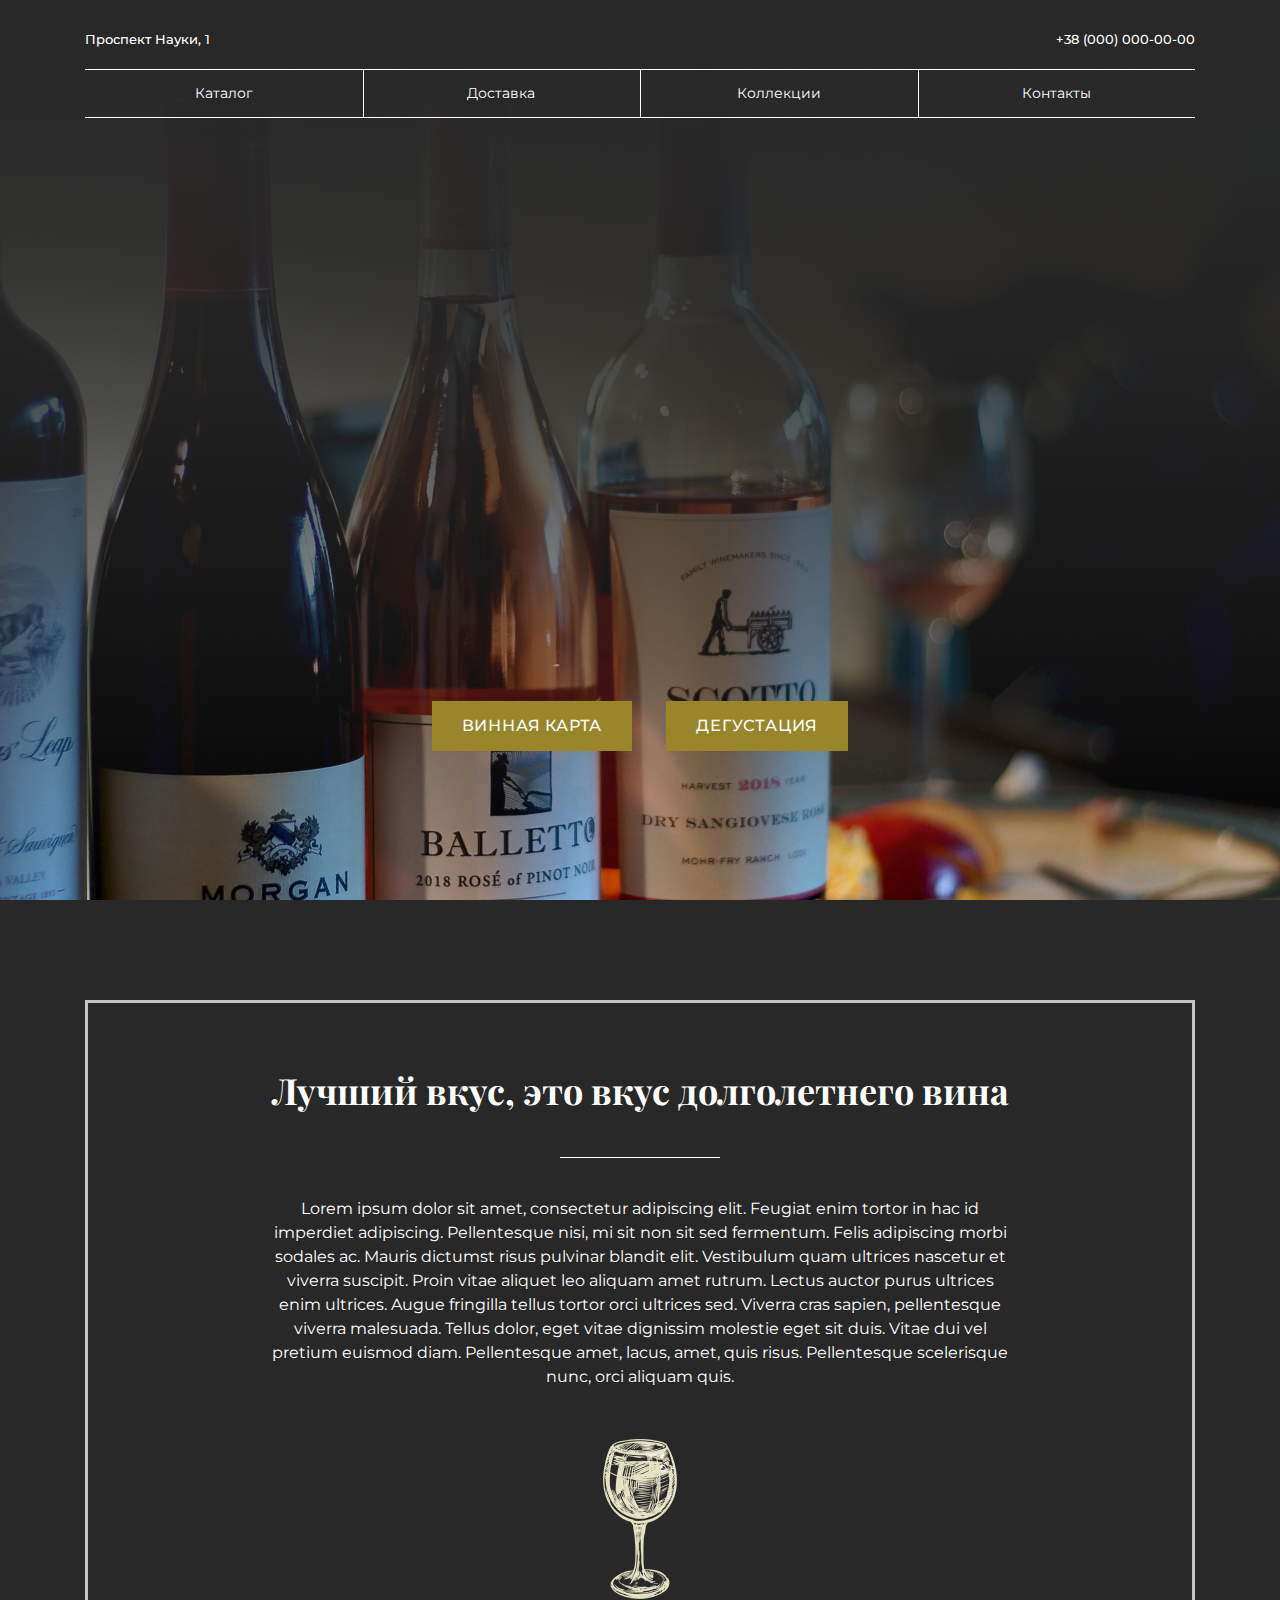
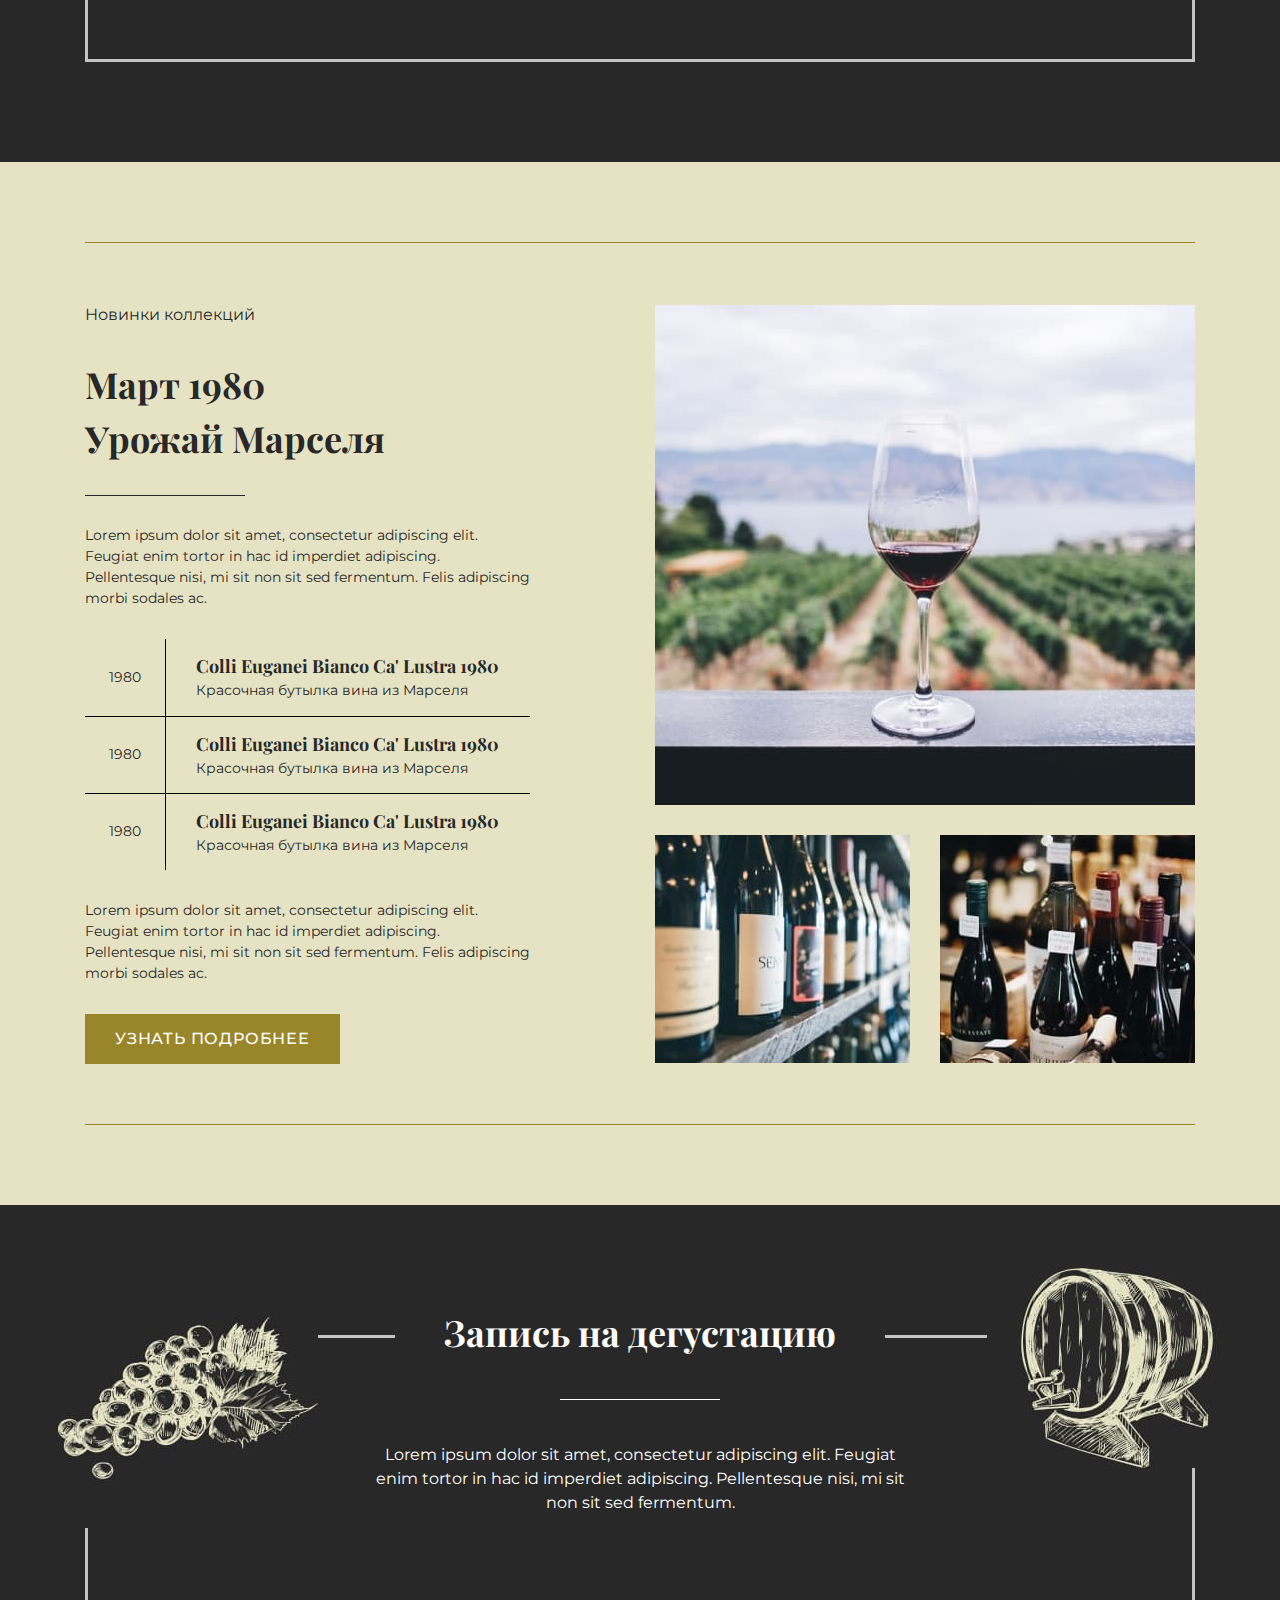
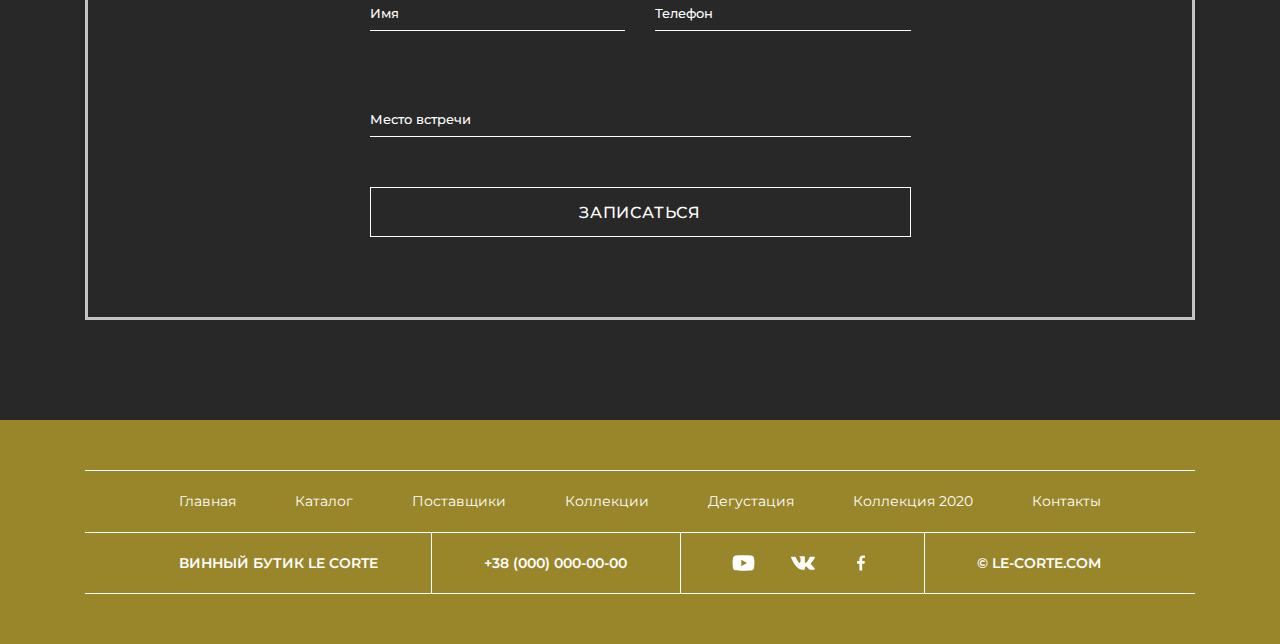
<file: index.html>
<!DOCTYPE html>
<html lang="en">
  <head>
    <meta charset="UTF-8" />
    <meta http-equiv="X-UA-Compatible" content="IE=edge" />
    <meta name="viewport" content="width=device-width, initial-scale=1.0" />
    <link rel="preconnect" href="https://fonts.googleapis.com" />
    <link rel="preconnect" href="https://fonts.gstatic.com" crossorigin />
    <link
      href="https://fonts.googleapis.com/css2?family=Montserrat:wght@400;500;600&family=Playfair+Display:wght@700&display=swap"
      rel="stylesheet"
    />
    <!-- Нормалайзер из конспекта Саши Репеты -->
    <link
      rel="stylesheet"
      href="https://cdnjs.cloudflare.com/ajax/libs/modern-normalize/1.0.0/modern-normalize.min.css"
    />
    <link rel="stylesheet" href="css/main.min.css" />
    <title>Vine store</title>
  </head>
  <body>
    <section class="hero">
      <h1 class="visually-hidden">Винная карта и дегустация</h1>
      <div class="container">
        <header>
          <ul class="header-contacts__list">
            <li class="header-contacts__item">
              <address class="header-contacts__address">
                <a href="" class="header-contacts__link">Проспект Науки, 1</a>
              </address>
            </li>
            <li class="header-contacts__item">
              <a href="tel:+380000000000" class="header-contacts__link">+38 (000) 000-00-00</a>
            </li>
          </ul>

          <nav class="navigation">
            <ul class="navigation__list">
              <li class="navigation__item">
                <a href="" class="navigation__link">Каталог</a>
              </li>

              <li class="navigation__item">
                <a href="" class="navigation__link">Доставка</a>
              </li>

              <li class="navigation__item">
                <a href="" class="navigation__link">Коллекции</a>
              </li>

              <li class="navigation__item">
                <a href="" class="navigation__link">Контакты</a>
              </li>
            </ul>
          </nav>
        </header>
        <div class="hero__buttons">
          <button class="button hero__button">винная карта</button>
          <button class="button hero__button">дегустация</button>
        </div>
      </div>
    </section>

    <main>
      <section class="section facts">
        <div class="container facts__container">
          <h2 class="facts__title title">Лучший вкус, это вкус долголетнего вина</h2>
          <p class="facts__text text">
            Lorem ipsum dolor sit amet, consectetur adipiscing elit. Feugiat enim tortor in hac id
            imperdiet adipiscing. Pellentesque nisi, mi sit non sit sed fermentum. Felis adipiscing
            morbi sodales ac. Mauris dictumst risus pulvinar blandit elit. Vestibulum quam ultrices
            nascetur et viverra suscipit. Proin vitae aliquet leo aliquam amet rutrum. Lectus auctor
            purus ultrices enim ultrices. Augue fringilla tellus tortor orci ultrices sed. Viverra
            cras sapien, pellentesque viverra malesuada. Tellus dolor, eget vitae dignissim molestie
            eget sit duis. Vitae dui vel pretium euismod diam. Pellentesque amet, lacus, amet, quis
            risus. Pellentesque scelerisque nunc, orci aliquam quis.
          </p>
          <img
            class="facts__img"
            srcset="./img/bokal.png 1x, ./img/bokal@2x.png 2x"
            src="./img/bokal.png"
            alt="Изображение бокала"
            width="160"
            height="160"
          />
        </div>
      </section>

      <section class="section section--light">
        <div class="container novelties">
          <div class="novelties__info">
            <h3 class="novelties__pretitle">Новинки коллекций</h3>
            <h2 class="title novelties__title">
              Март 1980 <br />
              Урожай Марселя
            </h2>
            <p class="novelties__text text">
              Lorem ipsum dolor sit amet, consectetur adipiscing elit. Feugiat enim tortor in hac id
              imperdiet adipiscing. Pellentesque nisi, mi sit non sit sed fermentum. Felis
              adipiscing morbi sodales ac.
            </p>

            <table class="novelties__table table">
              <tr class="table__row">
                <td class="table__year">1980</td>
                <td class="table__info">
                  <h3 class="table__title">Colli Euganei Bianco Ca' Lustra 1980</h3>
                  <p class="table__content">Красочная бутылка вина из Марселя</p>
                </td>
              </tr>

              <tr class="table__row">
                <td class="table__year">1980</td>
                <td class="table__info">
                  <h3 class="table__title">Colli Euganei Bianco Ca' Lustra 1980</h3>
                  <p class="table__content">Красочная бутылка вина из Марселя</p>
                </td>
              </tr>

              <tr class="table__row">
                <td class="table__year">1980</td>
                <td class="table__info">
                  <h3 class="table__title">Colli Euganei Bianco Ca' Lustra 1980</h3>
                  <p class="table__content">Красочная бутылка вина из Марселя</p>
                </td>
              </tr>
            </table>

            <p class="novelties__text text">
              Lorem ipsum dolor sit amet, consectetur adipiscing elit. Feugiat enim tortor in hac id
              imperdiet adipiscing. Pellentesque nisi, mi sit non sit sed fermentum. Felis
              adipiscing morbi sodales ac.
            </p>

            <button class="button">узнать подробнее</button>
          </div>
          <ul class="novelties__gallery gallery">
            <li class="gallery__item gallery__item--big">
              <img
                class="gallery__img"
                srcset="./img/foto-01.jpg 1x, ./img/foto-01@2x.jpg 2x"
                src="./img/foto-01.jpg"
                alt="Бокал вина"
                width="540"
                height="500"
              />
            </li>
            <li class="gallery__item">
              <img
                class="gallery__img"
                srcset="./img/foto-02.jpg 1x, ./img/foto-02@2x.jpg 2x"
                src="./img/foto-02.jpg"
                alt="Витрина с бутылками вина"
                width="255"
                height="228"
              />
            </li>
            <li class="gallery__item">
              <img
                class="gallery__img"
                srcset="./img/foto-03.jpg 1x, ./img/foto-03@2x.jpg 2x"
                src="./img/foto-03.jpg"
                alt="Бутылки вина на хранении в подвале"
                width="255"
                height="228"
              />
            </li>
          </ul>
        </div>
      </section>

      <section class="section enroll">
        <div class="container enroll__container">
          <h2 class="enroll__title title">Запись на дегустацию</h2>
          <div class="enroll__wrapper">
            <p class="enroll__text text">
              Lorem ipsum dolor sit amet, consectetur adipiscing elit. Feugiat enim tortor in hac id
              imperdiet adipiscing. Pellentesque nisi, mi sit non sit sed fermentum.
            </p>

            <form class="enroll__form form" action="" autocomplete="off" novalidate>
              <ul class="form__list list">
                <li class="list__item">
                  <label class="form__label">
                    <input
                      class="form__input"
                      type="text"
                      name="username"
                      placeholder="Иванов Иван"
                    />
                    <span class="form__custom-label">Имя</span>
                  </label>
                </li>
                <li class="list__item">
                  <label class="form__label">
                    <input
                      class="form__input"
                      type="tel"
                      name="phone"
                      placeholder="+380000000000"
                      maxlength="13"
                    />
                    <span class="form__custom-label">Телефон</span>
                  </label>
                </li>
              </ul>

              <label class="form__label form__label--margin">
                <input
                  class="form__input"
                  type="text"
                  name="adress"
                  placeholder="Бутик на проспекте Науки, 1"
                />
                <span class="form__custom-label">Место встречи</span>
              </label>
              <button class="button button--dark">записаться</button>
            </form>
          </div>
          <img
            class="enroll__img enroll__img--vine-grape"
            srcset="./img/vine-grape.jpg 1x, ./img/vine-grape@2x.png 2x"
            src="./img/vine-grape.png"
            alt="Изображение виноградной лозы"
            width="260"
            height="260"
          />
          <img
            class="enroll__img enroll__img--vine-barrel"
            srcset="./img/vine-barrel.jpg 1x, ./img/vine-barrel@2x.png 2x"
            src="./img/vine-barrel.png"
            alt="Изображение виноградной бочки"
            width="260"
            height="200"
          />
        </div>
      </section>
    </main>
    <footer class="footer">
      <div class="container footer__container">
        <div class="footer__wrapper">
          <ul class="footer__menu menu-container">
            <li class="footer__item"><a href="" class="footer__link">Главная</a></li>
            <li class="footer__item"><a href="" class="footer__link">Каталог</a></li>
            <li class="footer__item"><a href="" class="footer__link">Поставщики</a></li>
            <li class="footer__item"><a href="" class="footer__link">Коллекции</a></li>
            <li class="footer__item"><a href="" class="footer__link">Дегустация</a></li>
            <li class="footer__item"><a href="" class="footer__link">Коллекция 2020</a></li>
            <li class="footer__item"><a href="" class="footer__link">Контакты</a></li>
          </ul>
        </div>
        <div class="footer__wrapper footer__wrapper--bottom">
          <ul class="contacts menu-container">
            <li class="contacts__item">
              <a href="" class="contacts__link">винный бутик LE CORTE</a>
            </li>
            <li class="contacts__item">
              <a href="tel:+380000000000" class="contacts__link">+38 (000) 000-00-00</a>
            </li>
            <li class="contacts__item">
              <ul class="social">
                <li class="social__item">
                  <a href="" class="social__link">
                    <svg class="social__icon" width="23" height="16">
                      <use href="./img/icons.svg#youtube-icon"></use>
                    </svg>
                  </a>
                </li>
                <li class="social__item">
                  <a href="" class="social__link">
                    <svg class="social__icon" width="24" height="14">
                      <use href="./img/icons.svg#vk-icon"></use>
                    </svg>
                  </a>
                </li>
                <li class="social__item">
                  <a href="" class="social__link">
                    <svg class="social__icon" width="20" height="20">
                      <use href="./img/icons.svg#fb-icon"></use>
                    </svg>
                  </a>
                </li>
              </ul>
            </li>
            <li class="contacts__item"><a href="" class="contacts__link">© le-corte.com</a></li>
          </ul>
        </div>
      </div>
    </footer>
  </body>
</html>
</file>
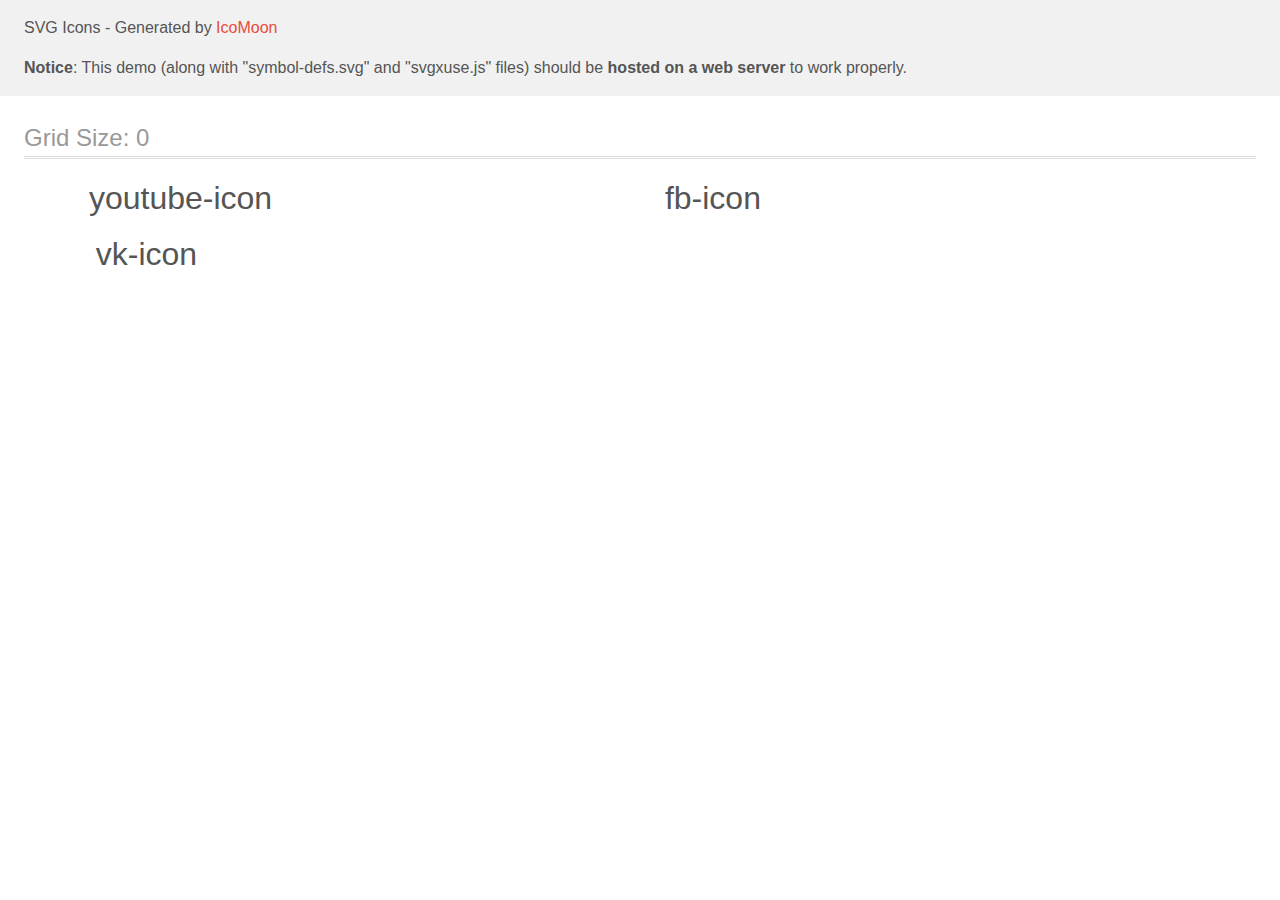
<file: img/icomoon/demo-external-svg.html>
<!doctype html>
<html>
<head>
    <title>IcoMoon - SVG Icons</title>
    <meta charset="utf-8">
    <meta name="viewport" content="width=device-width, initial-scale=1">
    <link rel="stylesheet" href="demo-files/demo.css">
    <link rel="stylesheet" href="style.css">
</head>
<body>
<header class="bgc1 clearfix">
<div class="mhl">
    <p>SVG Icons - Generated by <a href="https://icomoon.io/app">IcoMoon</a></p><p><strong>Notice</strong>: This demo (along with "symbol-defs.svg" and "svgxuse.js" files) should be <b>hosted on a web server</b> to work properly.</p>
</div>
</header>
    <div class="clearfix mhl ptl">
        <h1 class="mvm mtn fgc1">Grid Size: 0</h1>
        <div class="glyph fs1">
            <div class="clearfix pbs">
                <svg class="icon youtube-icon"><use xlink:href="symbol-defs.svg#youtube-icon"></use></svg><span class="name"> youtube-icon</span>
            </div>
        </div>
        <div class="glyph fs1">
            <div class="clearfix pbs">
                <svg class="icon fb-icon"><use xlink:href="symbol-defs.svg#fb-icon"></use></svg><span class="name"> fb-icon</span>
            </div>
        </div>
        <div class="glyph fs1">
            <div class="clearfix pbs">
                <svg class="icon vk-icon"><use xlink:href="symbol-defs.svg#vk-icon"></use></svg><span class="name"> vk-icon</span>
            </div>
        </div>
  </div>
<script defer src="svgxuse.js"></script>
</body>
</html>
</file>
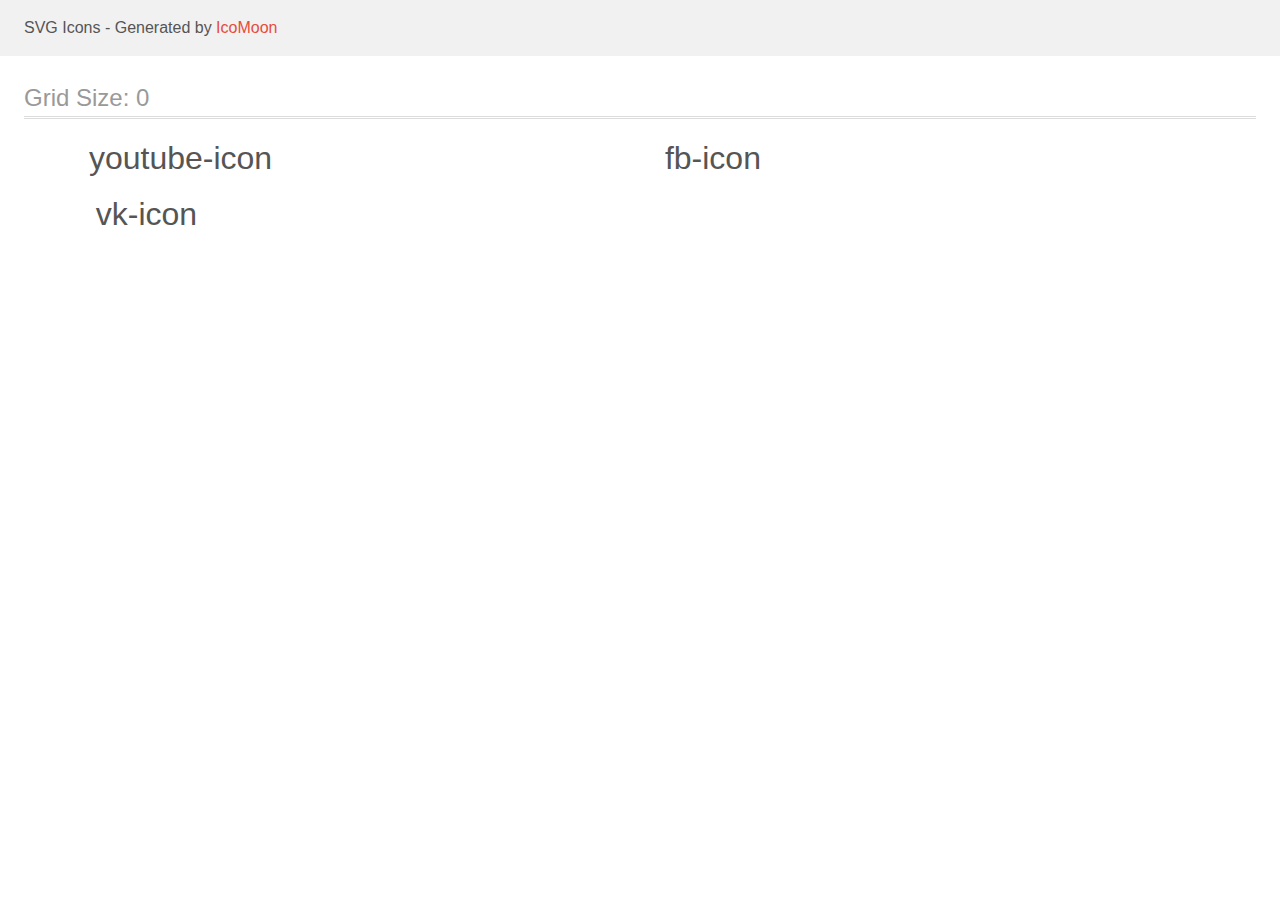
<file: img/icomoon/demo.html>
<!doctype html>
<html>
<head>
    <title>IcoMoon - SVG Icons</title>
    <meta charset="utf-8">
    <meta name="viewport" content="width=device-width, initial-scale=1">
    <link rel="stylesheet" href="demo-files/demo.css">
    <link rel="stylesheet" href="style.css">
</head>
<body>
<svg aria-hidden="true" style="position: absolute; width: 0; height: 0; overflow: hidden;" version="1.1" xmlns="http://www.w3.org/2000/svg" xmlns:xlink="http://www.w3.org/1999/xlink">
<defs>
<symbol id="youtube-icon" viewBox="0 0 48 32">
<path fill="#fff" style="fill: var(--color1, #fff)" d="M45.791 5.048c-0.259-0.962-0.766-1.839-1.47-2.543s-1.581-1.211-2.543-1.47c-3.543-0.959-17.778-0.959-17.778-0.959s-14.235 0-17.777 0.959c-0.962 0.259-1.839 0.766-2.543 1.47s-1.211 1.581-1.47 2.543c-0.661 3.613-0.982 7.28-0.959 10.953-0.024 3.673 0.297 7.34 0.959 10.952 0.259 0.962 0.766 1.839 1.47 2.543s1.581 1.212 2.543 1.47c3.543 0.959 17.777 0.959 17.777 0.959s14.235 0 17.778-0.959c0.962-0.259 1.839-0.766 2.543-1.47s1.212-1.581 1.47-2.543c0.662-3.613 0.983-7.28 0.959-10.952 0.024-3.673-0.297-7.34-0.959-10.953zM19.45 22.825v-13.65l11.814 6.825-11.814 6.825z"></path>
</symbol>
<symbol id="fb-icon" viewBox="0 0 32 32">
<path fill="#fff" style="fill: var(--color1, #fff)" d="M17.863 27.996v-10.928h3.687l0.548-4.279h-4.235v-2.725c0-1.235 0.344-2.080 2.116-2.080h2.245v-3.815c-1.092-0.117-2.191-0.174-3.289-0.169-3.259 0-5.496 1.989-5.496 5.641v3.14h-3.663v4.279h3.671v10.936h4.416z"></path>
</symbol>
<symbol id="vk-icon" viewBox="0 0 55 32">
<path fill="#fff" style="fill: var(--color1, #fff)" d="M48.828 22.303c0 0 4.435 4.38 5.532 6.407 0.021 0.029 0.038 0.061 0.049 0.096 0.447 0.749 0.557 1.336 0.337 1.769-0.37 0.716-1.624 1.075-2.049 1.105h-7.839c-0.546 0-1.681-0.143-3.064-1.097-1.056-0.738-2.106-1.953-3.124-3.141-1.52-1.764-2.833-3.294-4.164-3.294-0.168-0-0.335 0.027-0.494 0.082-1.007 0.318-2.285 1.753-2.285 5.573 0 1.196-0.944 1.876-1.605 1.876h-3.59c-1.223 0-7.592-0.428-13.24-6.383-6.92-7.291-13.136-21.916-13.196-22.044-0.387-0.946 0.425-1.462 1.303-1.462h7.916c1.062 0 1.407 0.642 1.648 1.218 0.28 0.661 1.317 3.305 3.017 6.276 2.754 4.833 4.446 6.8 5.798 6.8 0.254 0.001 0.504-0.066 0.724-0.192 1.766-0.971 1.437-7.28 1.355-8.58 0-0.252-0.003-2.817-0.908-4.057-0.647-0.889-1.75-1.234-2.416-1.36 0.178-0.258 0.557-0.653 1.042-0.886 1.21-0.603 3.396-0.691 5.565-0.691h1.204c2.353 0.033 2.962 0.184 3.818 0.4 1.723 0.411 1.755 1.528 1.605 5.329-0.044 1.086-0.090 2.309-0.090 3.749 0 0.307-0.014 0.65-0.014 0.998-0.052 1.95-0.121 4.147 1.256 5.050 0.178 0.111 0.385 0.17 0.595 0.17 0.477 0 1.906 0 5.782-6.651 1.701-2.938 3.017-6.402 3.108-6.662 0.077-0.145 0.307-0.554 0.587-0.719 0.199-0.106 0.422-0.159 0.647-0.154h9.312c1.015 0 1.703 0.154 1.838 0.538 0.225 0.623-0.044 2.523-4.295 8.272-0.716 0.957-1.344 1.786-1.895 2.51-3.854 5.058-3.854 5.313 0.228 9.153z"></path>
</symbol>
</defs>
</svg>

<header class="bgc1 clearfix">
<div class="mhl">
    <p>SVG Icons - Generated by <a href="https://icomoon.io/app">IcoMoon</a></p>
</div>
</header>
    <div class="clearfix mhl ptl">
        <h1 class="mvm mtn fgc1">Grid Size: 0</h1>
        <div class="glyph fs1">
            <div class="clearfix pbs">
                <svg class="icon youtube-icon"><use xlink:href="#youtube-icon"></use></svg><span class="name"> youtube-icon</span>
            </div>
        </div>
        <div class="glyph fs1">
            <div class="clearfix pbs">
                <svg class="icon fb-icon"><use xlink:href="#fb-icon"></use></svg><span class="name"> fb-icon</span>
            </div>
        </div>
        <div class="glyph fs1">
            <div class="clearfix pbs">
                <svg class="icon vk-icon"><use xlink:href="#vk-icon"></use></svg><span class="name"> vk-icon</span>
            </div>
        </div>
  </div>
<script defer src="svgxuse.js"></script>
</body>
</html>
</file>
<file: img/icomoon/demo-files/demo.css>
body {
  padding: 0;
  margin: 0;
  font-family: sans-serif;
  font-size: 1em;
  line-height: 1.5;
  color: #555;
  background: #fff;
}
h1 {
  font-size: 1.5em;
  font-weight: normal;
  box-shadow: 0 1px #ddd, 0 2px #fff, 0 3px #ddd;
}
small {
  font-size: .66666667em;
}
a {
  color: #e74c3c;
  text-decoration: none;
}
a:hover, a:focus {
  box-shadow: 0 1px #e74c3c;
}
.bshadow0, input {
  box-shadow: inset 0 -2px #e7e7e7;
}
input:hover {
  box-shadow: inset 0 -2px #ccc;
}
input, fieldset {
  font-size: 1em;
  margin: 0;
  padding: 0;
  border: 0;
}
input {
  color: inherit;
  line-height: 1.5;
  height: 1.5em;
  padding: .25em 0;
}
input:focus {
  outline: none;
  box-shadow: inset 0 -2px #449fdb;
}
.glyph {
  font-size: 16px;
  margin-right: 1.5em;
  float: left;
  width: 17em;
}
svg {
  color: #000;
}
.liga {
  width: 80%;
  width: calc(100% - 2.5em);
}
.talign-right {
  text-align: right;
}
.talign-center {
  text-align: center;
}
.bgc1 {
  background: #f1f1f1;
}
.fgc0 {
  color: #000;
}
.fgc1 {
  color: #999;
}
p {
  margin-top: 1em;
  margin-bottom: 1em;
}
.mvm {
  margin-top: .75em;
  margin-bottom: .75em;
}
.mtn {
  margin-top: 0;
}
.mtl, .mal {
  margin-top: 1.5em;
}
.mbl, .mal {
  margin-bottom: 1.5em;
}
.mal, .mhl {
  margin-left: 1.5em;
  margin-right: 1.5em;
}
.mhmm {
  margin-left: 1em;
  margin-right: 1em;
}
.ptl {
  padding-top: 1.5em;
}
.pbs, .pvs {
  padding-bottom: .25em;
}
.pvs, .pts {
  padding-top: .25em;
}
.unit {
  float: left;
}
.unitRight {
  float: right;
}
.size1of2 {
  width: 50%;
}
.size1of1 {
  width: 100%;
}
.clearfix:before, .clearfix:after {
  content: " ";
  display: table;
}
.clearfix:after {
  clear: both;
}
.hidden-true {
  display: none;
}
.textbox0 {
  width: 3em;
  background: #f1f1f1;
  padding: .25em .5em;
  line-height: 1.5;
  height: 1.5em;
}
.fs0 {
  font-size: 16px;
}
.fs1 {
  font-size: 32px;
}
.name {
  margin-left: .25em;
}
</file>
<file: img/icomoon/style.css>
.icon {
  display: inline-block;
  width: 1em;
  height: 1em;
  stroke-width: 0;
  stroke: currentColor;
  fill: currentColor;
}

/* ==========================================
Single-colored icons can be modified like so:
.name {
  font-size: 32px;
  color: red;
}
========================================== */

.youtube-icon {
  width: 1.5em;
}

.vk-icon {
  width: 1.7138671875em;
}
</file>
<file: css/main.min.css>
:root{--color-brand: #99862a;--color-primary: #282828;--color-secondary: #e6e3c4;--color-third: #c4c4c4;--color-white: #ffffff;--color-bg: #ededed;--color-active: #806c1d;--primary-font: 'Montserrat', sans-serif;--secondary-font: 'Playfair Display', serif;--transition-time: 250ms;--transition-function: cubic-bezier(0.4, 0, 0.2, 1);--color-current: currentColor}.visually-hidden{position:absolute;width:1px;height:1px;margin:-1px;padding:0;overflow:hidden;border:0;clip:rect(0 0 0 0)}.menu{font-size:14px;line-height:calc(16 / 14);font-weight:500;letter-spacing:.02em}@media screen and (min-width: 768px){.menu{display:-webkit-box;display:-ms-flexbox;display:flex;-webkit-box-align:center;-ms-flex-align:center;align-items:center;-webkit-box-pack:center;-ms-flex-pack:center;justify-content:center}.menu__item:not(:last-child){margin-right:50px}}@media screen and (min-width: 1200px){.menu__item:not(:last-child){margin-right:50px}}.menu__item:not(:last-child){margin-bottom:32px}@media screen and (min-width: 768px){.menu__item:not(:last-child){margin-bottom:0}}.menu__link{display:block;color:var(--color-primary);-webkit-transition-property:color;transition-property:color;-webkit-transition-duration:var(--transition-time);transition-duration:var(--transition-time);-webkit-transition-timing-function:var(--transition-function);transition-timing-function:var(--transition-function)}.menu__link:hover,.menu__link:focus{color:var(--color-active)}.menu__link--active{color:var(--color-active);position:relative}@media screen and (min-width: 768px){.menu__link--active::after{content:'';position:absolute;width:100%;height:4px;top:100%;left:0;-webkit-transform:translateY(calc(-100% + 1px));transform:translateY(calc(-100% + 1px));border-radius:2px;background-color:var(--color-active)}}@media screen and (min-width: 768px){.menu__link{padding-top:32px;padding-bottom:32px;margin-bottom:0}}.button{cursor:pointer;display:inline-block;min-width:73px;height:50px;padding:15px 30px;font-size:16px;line-height:calc(19.5 / 16);font-weight:500;letter-spacing:.05em;text-transform:uppercase;background-color:var(--color-brand);color:var(--color-white);-webkit-transition-property:color,background,-webkit-box-shadow;transition-property:color,background,-webkit-box-shadow;transition-property:color,background,box-shadow;transition-property:color,background,box-shadow,-webkit-box-shadow;-webkit-transition-duration:var(--transition-time);transition-duration:var(--transition-time);-webkit-transition-timing-function:var(--transition-function);transition-timing-function:var(--transition-function)}.button:hover,.button:focus{color:var(--color-white);background-color:var(--color-active)}.button--dark{display:block;width:100%;background-color:var(--color-primary);border:solid 1px var(--color-white)}.button--dark:hover,.button--dark:focus{background-color:rgba(255,255,255,0.1)}.title{font-family:var(--secondary-font);font-size:36px;line-height:calc(54 / 36);font-weight:700;letter-spacing:0em;text-align:center;color:var(--color-white)}.text{font-size:16px;line-height:calc(24 / 16);font-weight:400;letter-spacing:0em;color:var(--color-white)}.table{margin-bottom:30px;min-width:100%;font-size:14px;line-height:calc(21 / 14);font-weight:400;letter-spacing:0em;border-collapse:collapse}.table__row{width:100%;height:77px}.table__row:not(:last-child){border-bottom:1px solid #000}.table__year{padding-right:24px;padding-left:24px;border-right:1px solid #000}.table__info{padding-right:30px;padding-left:30px}.table__title{font-family:var(--secondary-font);font-size:18px;line-height:calc(27 / 18);font-weight:700;letter-spacing:0em}.gallery{display:-ms-grid;display:grid;gap:30px;-ms-grid-columns:(minmax(250px, 1fr))[auto-fit];grid-template-columns:repeat(auto-fit, minmax(250px, 1fr));-ms-flex-preferred-size:540px;flex-basis:540px}.gallery__item--big{grid-column:span 2;grid-row:span 2}.list{display:-webkit-box;display:-ms-flexbox;display:flex;-webkit-box-align:center;-ms-flex-align:center;align-items:center;-webkit-box-pack:justify;-ms-flex-pack:justify;justify-content:space-between;margin-bottom:70px}.list__item{width:100%}.list__item:not(:last-child){margin-right:30px}.form__label{display:block;position:relative;font-size:13px;line-height:calc(20 / 13);font-weight:500;letter-spacing:0em;color:var(--color-white)}.form__label--margin{margin-bottom:50px}.form__input{width:100%;padding-top:10px;padding-bottom:10px;background-color:transparent;border:none;border-bottom:1px solid var(--color-white);color:var(--color-white);outline:none;-webkit-transition-property:color transform visibility;transition-property:color transform visibility;-webkit-transition-duration:var(--transition-time);transition-duration:var(--transition-time);-webkit-transition-timing-function:var(--transition-function);transition-timing-function:var(--transition-function)}.form__input::-webkit-input-placeholder{visibility:hidden;-webkit-transition-property:color visibility;transition-property:color visibility;-webkit-transition-duration:var(--transition-time);transition-duration:var(--transition-time);-webkit-transition-timing-function:var(--transition-function);transition-timing-function:var(--transition-function)}.form__input:-ms-input-placeholder{visibility:hidden;-webkit-transition-property:color visibility;transition-property:color visibility;transition-duration:var(--transition-time);transition-timing-function:var(--transition-function)}.form__input::-ms-input-placeholder{visibility:hidden;-webkit-transition-property:color visibility;transition-property:color visibility;transition-duration:var(--transition-time);transition-timing-function:var(--transition-function)}.form__input::placeholder{visibility:hidden;-webkit-transition-property:color visibility;transition-property:color visibility;-webkit-transition-duration:var(--transition-time);transition-duration:var(--transition-time);-webkit-transition-timing-function:var(--transition-function);transition-timing-function:var(--transition-function)}.form__input:focus::-webkit-input-placeholder{-webkit-transition-delay:0.2s;transition-delay:0.2s;color:var(--color-third);visibility:visible}.form__input:focus:-ms-input-placeholder{transition-delay:0.2s;color:var(--color-third);visibility:visible}.form__input:focus::-ms-input-placeholder{transition-delay:0.2s;color:var(--color-third);visibility:visible}.form__input:focus::placeholder{-webkit-transition-delay:0.2s;transition-delay:0.2s;color:var(--color-third);visibility:visible}.form__input:focus+.form__custom-label{top:0;-webkit-transform:translateY(-100%);transform:translateY(-100%)}.form__input:not(:placeholder-shown)+.form__custom-label{top:0;-webkit-transform:translateY(-100%);transform:translateY(-100%)}.form__custom-label{position:absolute;left:0;top:50%;-webkit-transform:translateY(-50%);transform:translateY(-50%);-webkit-transition-property:color transform visibility;transition-property:color transform visibility;-webkit-transition-duration:var(--transition-time);transition-duration:var(--transition-time);-webkit-transition-timing-function:var(--transition-function);transition-timing-function:var(--transition-function)}body{font-family:var(--primary-font);background-color:var(--color-white);color:var(--color-primary)}.scroll-hidden{overflow:hidden}button{border:none}p{margin:0;padding:0}a{text-decoration:none}ul,li{list-style-type:none;margin:0;padding:0}h1,h2,h3,h4,h5,h6{margin:0}img{display:block;max-width:100%;height:auto}address{text-decoration:none;font-style:normal}.container{width:1110px;margin-right:auto;margin-left:auto}.section{padding-top:100px;padding-bottom:100px;margin:0 auto;background-color:var(--color-primary)}.section--light{padding-top:80px;padding-bottom:80px;background-color:var(--color-secondary)}.header-contacts__list{display:-webkit-box;display:-ms-flexbox;display:flex;-webkit-box-align:center;-ms-flex-align:center;align-items:center;-webkit-box-pack:justify;-ms-flex-pack:justify;justify-content:space-between;margin-bottom:20px}.header-contacts__link{font-size:13px;line-height:calc(19 / 13);font-weight:500;letter-spacing:noneem;color:var(--color-white);-webkit-transition-property:color;transition-property:color;-webkit-transition-duration:var(--transition-time);transition-duration:var(--transition-time);-webkit-transition-timing-function:var(--transition-function);transition-timing-function:var(--transition-function)}.header-contacts__link:hover,.header-contacts__link :focus{color:var(--color-secondary)}.navigation{border-top:1px solid var(--color-white);border-bottom:1px solid var(--color-white);margin-bottom:583px}.navigation__list{display:-webkit-box;display:-ms-flexbox;display:flex;-webkit-box-align:center;-ms-flex-align:center;align-items:center;-ms-flex-pack:distribute;justify-content:space-around}.navigation__item{min-width:calc(100% / 4);position:relative;height:100%}.navigation__item:not(:last-child)::after{content:'';position:absolute;width:1px;height:100%;background-color:var(--color-white)}.navigation__link{padding-top:13px;padding-bottom:13px;display:inline-block;height:100%;width:100%;font-size:14px;line-height:calc(21 / 14);font-weight:400;letter-spacing:noneem;color:var(--color-white);-webkit-transition-property:color;transition-property:color;-webkit-transition-duration:var(--transition-time);transition-duration:var(--transition-time);-webkit-transition-timing-function:var(--transition-function);transition-timing-function:var(--transition-function)}.navigation__link:hover,.navigation__link :focus{color:var(--color-secondary)}.hero{max-width:1920px;height:900px;margin-left:auto;margin-right:auto;padding-top:30px;padding-bottom:150px;text-align:center;color:var(--color-white);background-color:var(--color-bg);background-image:-webkit-gradient(linear, left top, left bottom, from(#282828), to(rgba(40,40,40,0))),url("../img/hero-bg@1x.jpg");background-image:linear-gradient(180deg, #282828 0%, rgba(40,40,40,0) 100%),url("../img/hero-bg@1x.jpg");background-position:center, center;background-size:cover;background-repeat:no-repeat}@media (min-device-pixel-ratio: 2), (-webkit-min-device-pixel-ratio: 2), (min-resolution: 192dpi), (min-resolution: 2dppx){.hero{background-image:-webkit-gradient(linear, left top, left bottom, from(#282828), to(rgba(40,40,40,0))),url("../img/hero-bg@2x.jpg");background-image:linear-gradient(180deg, #282828 0%, rgba(40,40,40,0) 100%),url("../img/hero-bg@2x.jpg")}}.hero__button:not(:last-child){margin-right:30px}.facts__container{padding-top:60px;padding-bottom:60px;padding-left:180px;padding-right:180px;border:solid 3px var(--color-third)}.facts__title{margin-bottom:80px;position:relative}.facts__title::after{content:'';position:absolute;top:calc(100% + 40px);left:calc(50%);-webkit-transform:translateX(-50%);transform:translateX(-50%);width:160px;height:1px;background-color:var(--color-white)}.facts__text{margin-bottom:50px;text-align:center}.facts__img{margin:0 auto}.novelties{padding-top:60px;padding-bottom:60px;display:-webkit-box;display:-ms-flexbox;display:flex;-webkit-box-align:center;-ms-flex-align:center;align-items:center;-webkit-box-pack:justify;-ms-flex-pack:justify;justify-content:space-between;border-top:1px solid var(--color-brand);border-bottom:1px solid var(--color-brand)}.novelties__info{-ms-flex-preferred-size:445px;flex-basis:445px}.novelties__pretitle{font-size:16px;line-height:calc(24 / 16);font-weight:400;letter-spacing:0em;margin-bottom:30px}.novelties__title{margin-bottom:60px;position:relative;text-align:left;color:var(--color-primary)}.novelties__title::after{content:'';position:absolute;top:calc(100% + 30px);left:0;width:160px;height:1px;background-color:var(--color-primary)}.novelties__text{margin-bottom:30px;font-size:14px;line-height:calc(21 / 14);font-weight:400;letter-spacing:0em;color:var(--color-primary)}.enroll{position:relative;padding-top:130px}.enroll__wrapper{width:541px;margin:0 auto}.enroll__container{position:relative;padding-top:105px;padding-bottom:80px;padding-left:180px;padding-right:180px;border:solid 3px var(--color-third)}.enroll__text{margin-bottom:80px;text-align:center;position:relative}.enroll__title{position:absolute;display:inline-block;width:490px;top:-33px;left:50%;-webkit-transform:translateX(-50%);transform:translateX(-50%);background-color:var(--color-primary)}.enroll__title::after{content:'';position:absolute;top:calc(100% + 40px);left:calc(50%);-webkit-transform:translateX(-50%);transform:translateX(-50%);width:160px;height:1px;background-color:var(--color-white)}.enroll__img{position:absolute;top:-70px}.enroll__img--vine-grape{left:-30px}.enroll__img--vine-barrel{right:-55px}.footer{background-color:var(--color-brand)}.footer__container{padding-top:50px;padding-bottom:50px}.menu-container{width:922px;margin:0 auto}.footer__menu{display:-webkit-box;display:-ms-flexbox;display:flex;-webkit-box-align:center;-ms-flex-align:center;align-items:center;-webkit-box-pack:justify;-ms-flex-pack:justify;justify-content:space-between;font-size:14px;line-height:calc(21 / 14);font-weight:400;letter-spacing:0em;padding-top:20px;padding-bottom:20px}.footer__link{padding-top:20px;padding-bottom:20px;color:var(--color-white);-webkit-transition-property:color;transition-property:color;-webkit-transition-duration:var(--transition-time);transition-duration:var(--transition-time);-webkit-transition-timing-function:var(--transition-function);transition-timing-function:var(--transition-function)}.footer__link:hover,.footer__link:focus{color:var(--color-primary)}.contacts{display:-webkit-box;display:-ms-flexbox;display:flex;-webkit-box-align:center;-ms-flex-align:center;align-items:center;-webkit-box-pack:justify;-ms-flex-pack:justify;justify-content:space-between;font-size:14px;line-height:calc(21 / 14);font-weight:600;letter-spacing:0em;text-transform:uppercase}.contacts__item{display:block;height:60px;position:relative}.contacts__item:not(:last-child)::after{content:'';position:absolute;width:1px;height:100%;top:0;left:100%;-webkit-transform:translateX(53px);transform:translateX(53px);background-color:var(--color-white)}.contacts__link{display:inline-block;padding-top:20px;padding-bottom:20px;height:100%;color:var(--color-white);-webkit-transition-property:color;transition-property:color;-webkit-transition-duration:var(--transition-time);transition-duration:var(--transition-time);-webkit-transition-timing-function:var(--transition-function);transition-timing-function:var(--transition-function)}.contacts__link:hover,.contacts__link:focus{color:var(--color-primary)}.social{display:-webkit-box;display:-ms-flexbox;display:flex;-webkit-box-align:center;-ms-flex-align:center;align-items:center;-ms-flex-pack:distribute;justify-content:space-around}.social__item{display:inline-block;padding-top:20px;padding-bottom:20px}.social__item:not(:last-child){margin-right:36px}.social__link{color:var(--color-white);-webkit-transition-property:color;transition-property:color;-webkit-transition-duration:var(--transition-time);transition-duration:var(--transition-time);-webkit-transition-timing-function:var(--transition-function);transition-timing-function:var(--transition-function)}.social__link:hover,.social__link:focus{color:var(--color-primary)}.footer__wrapper{border-top:1px solid var(--color-white);border-bottom:1px solid var(--color-white)}.footer__wrapper--bottom{border-top:none}
/*# sourceMappingURL=main.min.css.map */
</file>
